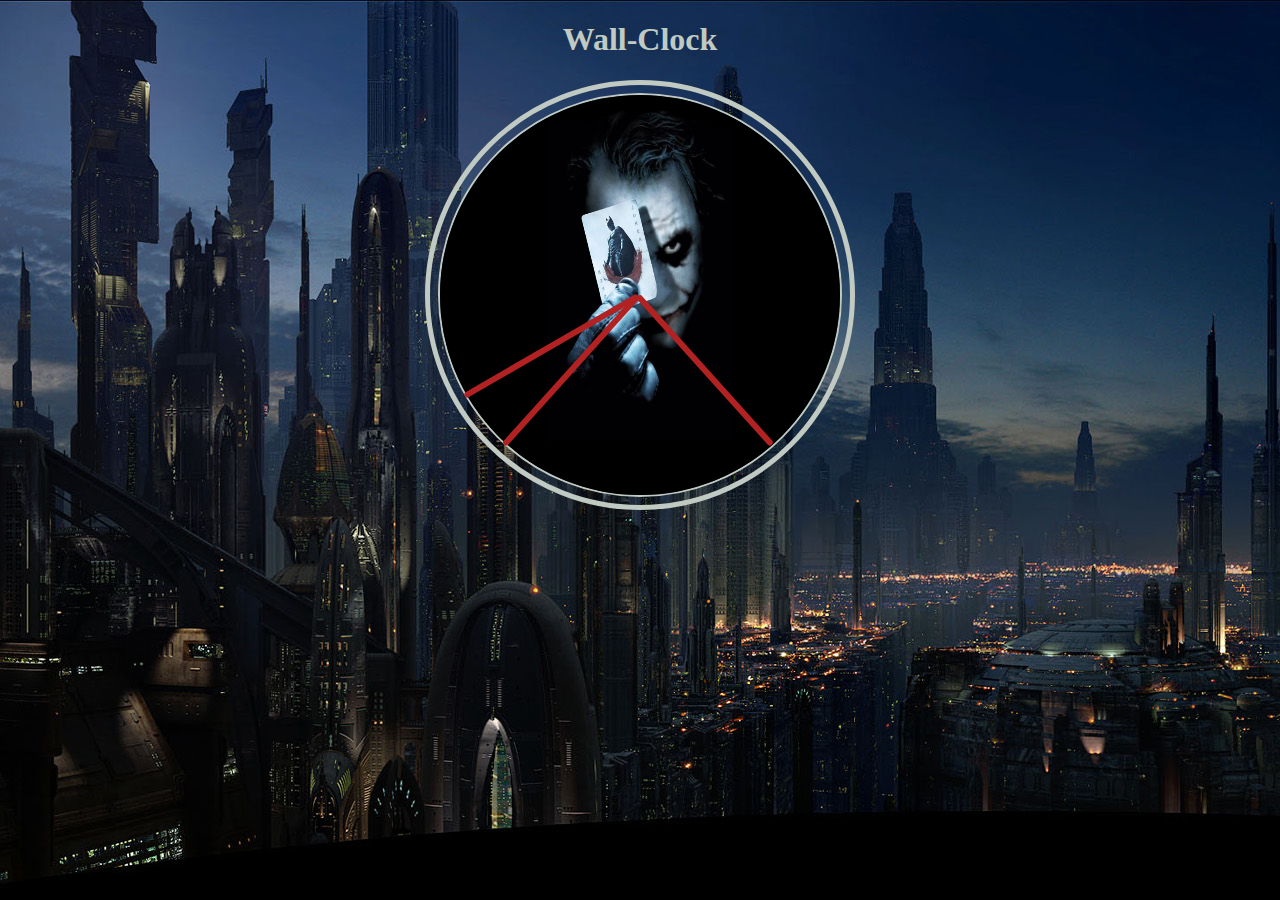
<file: index.html>
<!DOCTYPE html>
<html>
<head>
  <title>JavaScript Clock</title>
  <link rel="stylesheet" type="text/css" href="css/style.css">
</head>
<body>
  <h1>Wall-Clock</h1>
  <div class="clock">
    <div class="clock-face">
      <div class="img">
      <img src="img/jo.jpg" >
      </div>
      <div class="hand hours-hand"></div>
      <div class="hand mins-hand"></div>
      <div class="hand secs-hand"></div>
    </div>
  </div>
  <script type="text/javascript" src="js/main.js"></script>
</body>

</html>
</file>
<file: css/style.css>
body {
  background-image: url("../img/s.jpg");
  text-align: center;
  background-repeat: no-repeat;
  color: #c0cac2;
}

.clock {
  margin: 0 auto;
  width: 400px;
  height: 400px;
  border: 5px solid #c0cac2;
  border-radius: 50%;
  padding: 10px;
}

.clock-face {
  /*because we need this in center and the rest to be displayed in this*/
  position: relative; 
  width: 100%;
  height: 100%;
  margin-top: -2.0px;
  margin-left: -2.0px;
}

.img img {
  height: 400px;
  width: 400px;
  border: 2px solid #c0cac2;
  border-radius: 50%;
}
.hand {
      width: 50%;
      height: 6px;
      background: #B22222;
      position: absolute;
      border: 1px transparent;
      border-radius: 5px;
      /*the width is 100% so we need to give the 50%*/
      top:50%;
      /*if you give the transform origin 50% it wont be in the center */
      transform-origin: 100%;
      transform: rotate(90deg);
      /*there was a glitch when i gave the below transition */
      /*transition: all 0.05s;*/
    }
</file>
